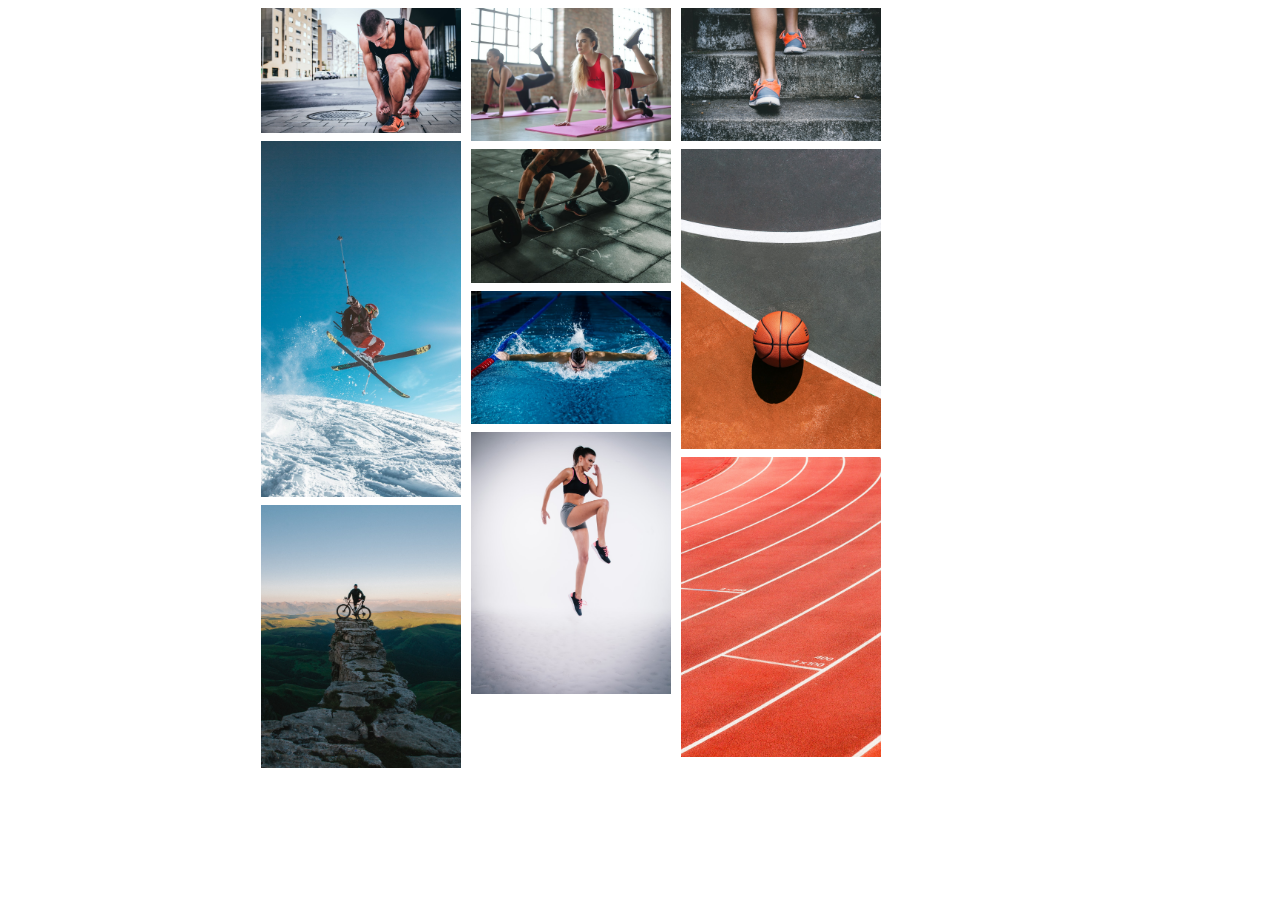
<file: ex01/src/index.html>
<!DOCTYPE html>
<html lang="en">
  <head>
    <meta charset="UTF-8" />
    <meta http-equiv="X-UA-Compatible" content="IE=edge" />
    <meta name="viewport" content="width=device-width, initial-scale=1.0" />
    <link rel="stylesheet" href="../styles/index.css" />
    <title>Gallery page</title>
  </head>
  <body>
    <div class="container">
      <div class="gallery">
        <div class="gallery-element">
          <img src="../images/img1.jpg" alt="Marathon" class="image" id="img1" />
          <div class="hover-div">
            <h1 id="page-title-img1">Marathon</h1>
          </div>
        </div>

        <div class="gallery-element">
          <img src="../images/img2.jpg" alt="Gymnastics" class="image" id="img2" />
          <div class="hover-div"><h1 id="page-title-img2">Gymnastics</h1></div>
        </div>

        <div class="gallery-element">
          <img src="../images/img3.jpg" alt="Climbing" class="image" id="img3" />
          <div class="hover-div"><h1 id="page-title-img3">Climbing</h1></div>
        </div>

        <div class="gallery-element">
          <img src="../images/img4.jpg" alt="Skiing" class="image" id="img4" />
          <div class="hover-div"><h1 id="page-title-img4">Skiing</h1></div>
        </div>

        <div class="gallery-element">
          <img src="../images/img5.jpg" alt="Weight Lifting" class="image" id="img5" />
          <div class="hover-div"><h1 id="page-title-img5">Weight Lifting</h1></div>
        </div>

        <div class="gallery-element">
          <img src="../images/img6.jpg" alt="Marathon" class="image" id="img6" />
          <div class="hover-div"><h1 id="page-title-img6">Basketball</h1></div>
        </div>

        <div class="gallery-element">
          <img src="../images/img7.jpg" alt="Swimming" class="image" id="img7" />
          <div class="hover-div"><h1 id="page-title-img7">Swimming</h1></div>
        </div>

        <div class="gallery-element">
          <img src="../images/img8.jpg" alt="Jogging" class="image" id="img8" />
          <div class="hover-div"><h1 id="page-title-img8">Jogging</h1></div>
        </div>

        <div class="gallery-element">
          <img src="../images/img9.jpg" alt="Running" class="image" id="img9" />
          <div class="hover-div"><h1 id="page-title-img9">Running</h1></div>
        </div>

        <div class="gallery-element">
          <img src="../images/img10.jpg" alt="Marathon" class="image" id="img1" />
          <div class="hover-div"><h1 id="page-title-img10">Cycling</h1></div>
        </div>
      </div>
    </div>

    <!-- Modals -->
    <div id="myModal-img1" class="modal">
      <!-- Modal content -->
      <div class="modal-content">
        <span class="close" id="close1">&times;</span>
        <iframe src="image01.html" style="border: none"></iframe>
      </div>
    </div>

    <div id="myModal-img2" class="modal">
      <!-- Modal content -->
      <div class="modal-content">
        <span class="close" id="close2">&times;</span>
        <iframe src="image02.html" style="border: none"></iframe>
      </div>
    </div>

    <div id="myModal-img3" class="modal">
      <!-- Modal content -->
      <div class="modal-content">
        <span class="close" id="close3">&times;</span>
        <iframe src="image03.html" style="border: none"></iframe>
      </div>
    </div>

    <div id="myModal-img4" class="modal">
      <!-- Modal content -->
      <div class="modal-content">
        <span class="close" id="close4">&times;</span>
        <iframe src="image04.html" style="border: none"></iframe>
      </div>
    </div>

    <div id="myModal-img5" class="modal">
      <!-- Modal content -->
      <div class="modal-content">
        <span class="close" id="close5">&times;</span>

        <iframe src="image05.html" style="border: none"></iframe>
      </div>
    </div>

    <div id="myModal-img6" class="modal">
      <!-- Modal content -->
      <div class="modal-content">
        <span class="close" id="close6">&times;</span>
        <iframe src="image06.html" style="border: none"></iframe>
      </div>
    </div>

    <div id="myModal-img7" class="modal">
      <!-- Modal content -->
      <div class="modal-content">
        <span class="close" id="close7">&times;</span>

        <iframe src="image07.html" style="border: none"></iframe>
      </div>
    </div>

    <div id="myModal-img8" class="modal">
      <!-- Modal content -->
      <div class="modal-content">
        <span class="close" id="close8">&times;</span>

        <iframe src="image08.html" style="border: none"></iframe>
      </div>
    </div>

    <div id="myModal-img9" class="modal">
      <!-- Modal content -->
      <div class="modal-content">
        <span class="close" id="close9">&times;</span>
        <iframe src="image09.html" style="border: none"></iframe>
      </div>
    </div>

    <div id="myModal-img10" class="modal">
      <!-- Modal content -->
      <div class="modal-content">
        <span class="close" id="close10">&times;</span>

        <iframe src="image10.html" style="border: none"></iframe>
      </div>
    </div>

    <!-- Javascript -->
    <script src="../scripts/index.js"></script>
    <script src="../scripts/masonry.min.js"></script>
  </body>
</html>
</file>
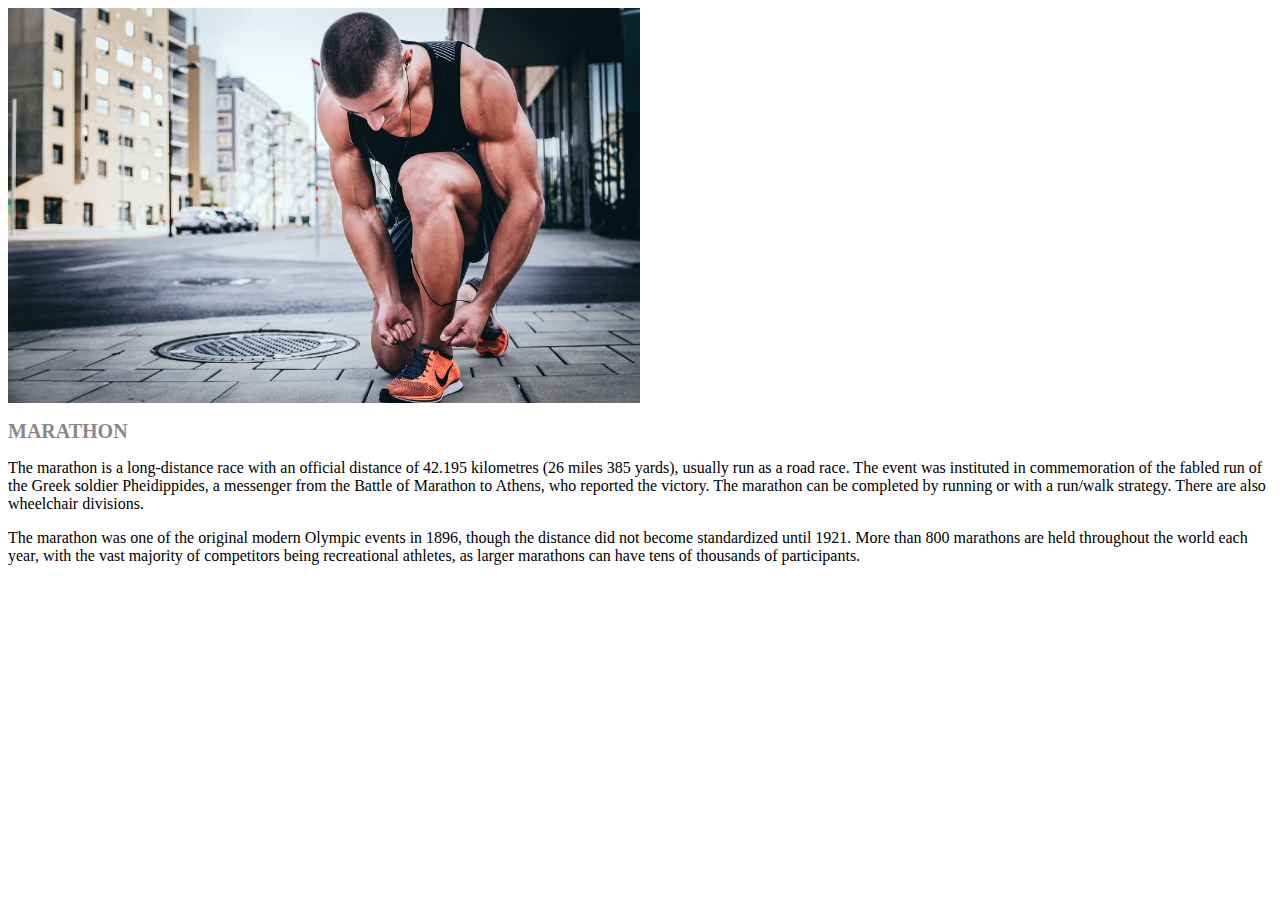
<file: ex01/src/image01.html>
<!DOCTYPE html>
<html lang="en">
  <head>
    <meta charset="UTF-8" />
    <meta http-equiv="X-UA-Compatible" content="IE=edge" />
    <meta name="viewport" content="width=device-width, initial-scale=1.0" />
    <link rel="stylesheet" href="../styles/index.css" />
    <title>Marathon</title>
  </head>
  <body>
    <div class="modal-container">
      <img src="../images/img1.jpg" alt="Marathon" class="modal-img" />
      <h1 class="modal-h1">Marathon</h1>
      <p class="modal-p">
        The marathon is a long-distance race with an official distance of 42.195 kilometres
        (26 miles 385 yards), usually run as a road race. The event was instituted in
        commemoration of the fabled run of the Greek soldier Pheidippides, a messenger from
        the Battle of Marathon to Athens, who reported the victory. The marathon can be
        completed by running or with a run/walk strategy. There are also wheelchair
        divisions.
      </p>
      <p class="modal-p">
        The marathon was one of the original modern Olympic events in 1896, though the
        distance did not become standardized until 1921. More than 800 marathons are held
        throughout the world each year, with the vast majority of competitors being
        recreational athletes, as larger marathons can have tens of thousands of
        participants.
      </p>
    </div>
  </body>
</html>
</file>
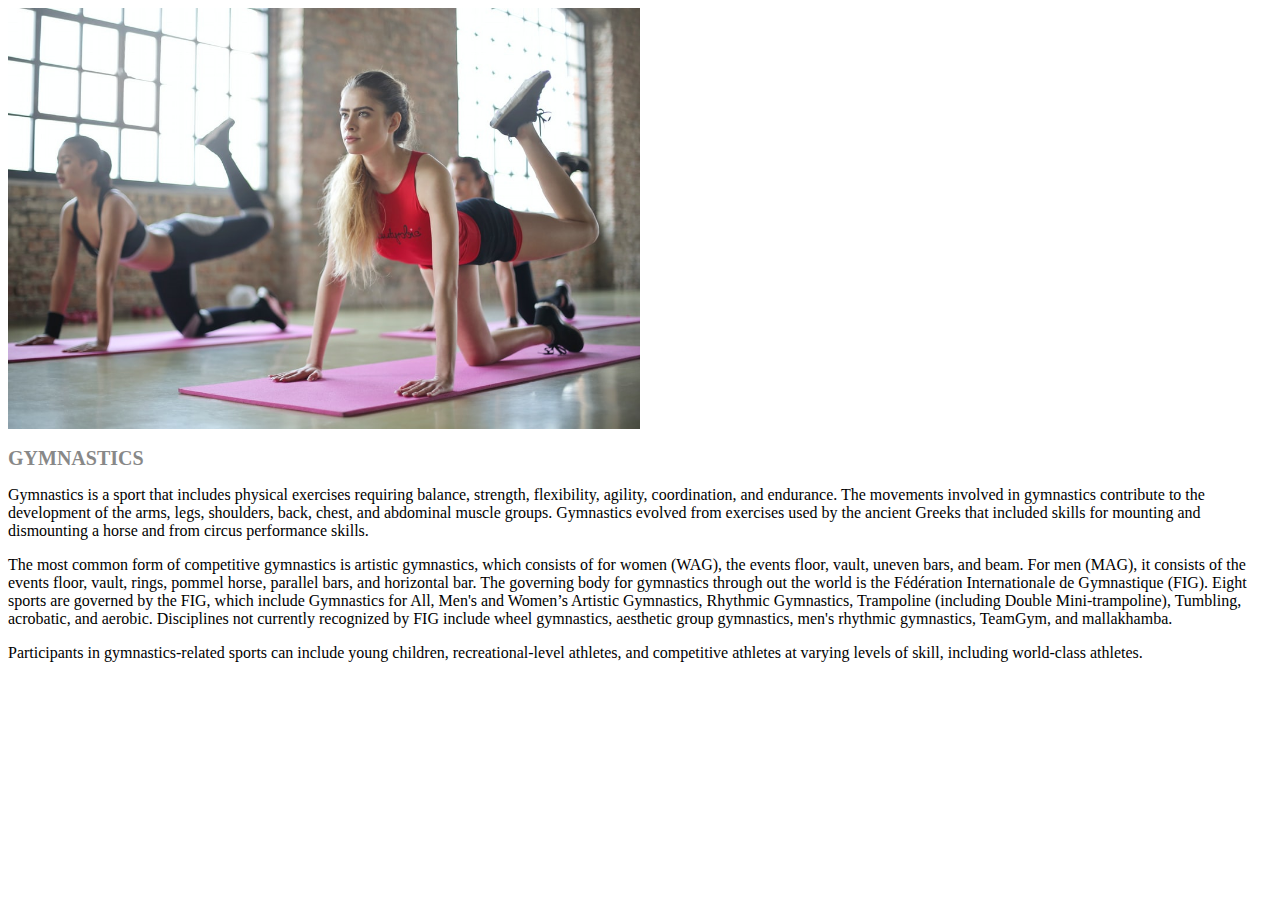
<file: ex01/src/image02.html>
<!DOCTYPE html>
<html lang="en">
  <head>
    <meta charset="UTF-8" />
    <meta http-equiv="X-UA-Compatible" content="IE=edge" />
    <meta name="viewport" content="width=device-width, initial-scale=1.0" />
    <link rel="stylesheet" href="../styles/index.css" />
    <title>Marathon</title>
  </head>
  <body>
    <div class="modal-container">
      <img src="../images/img2.jpg" alt="Gymnastics" class="modal-img" />
      <h1 class="modal-h1">Gymnastics</h1>
      <p class="modal-p">
        Gymnastics is a sport that includes physical exercises requiring balance, strength,
        flexibility, agility, coordination, and endurance. The movements involved in
        gymnastics contribute to the development of the arms, legs, shoulders, back, chest,
        and abdominal muscle groups. Gymnastics evolved from exercises used by the ancient
        Greeks that included skills for mounting and dismounting a horse and from circus
        performance skills.
      </p>
      <p class="modal-p">
        The most common form of competitive gymnastics is artistic gymnastics, which
        consists of for women (WAG), the events floor, vault, uneven bars, and beam. For men
        (MAG), it consists of the events floor, vault, rings, pommel horse, parallel bars,
        and horizontal bar. The governing body for gymnastics through out the world is the
        Fédération Internationale de Gymnastique (FIG). Eight sports are governed by the
        FIG, which include Gymnastics for All, Men's and Women’s Artistic Gymnastics,
        Rhythmic Gymnastics, Trampoline (including Double Mini-trampoline), Tumbling,
        acrobatic, and aerobic. Disciplines not currently recognized by FIG include wheel
        gymnastics, aesthetic group gymnastics, men's rhythmic gymnastics, TeamGym, and
        mallakhamba.
      </p>
      <p class="modal-p">
        Participants in gymnastics-related sports can include young children,
        recreational-level athletes, and competitive athletes at varying levels of skill,
        including world-class athletes.
      </p>
    </div>
  </body>
</html>
</file>
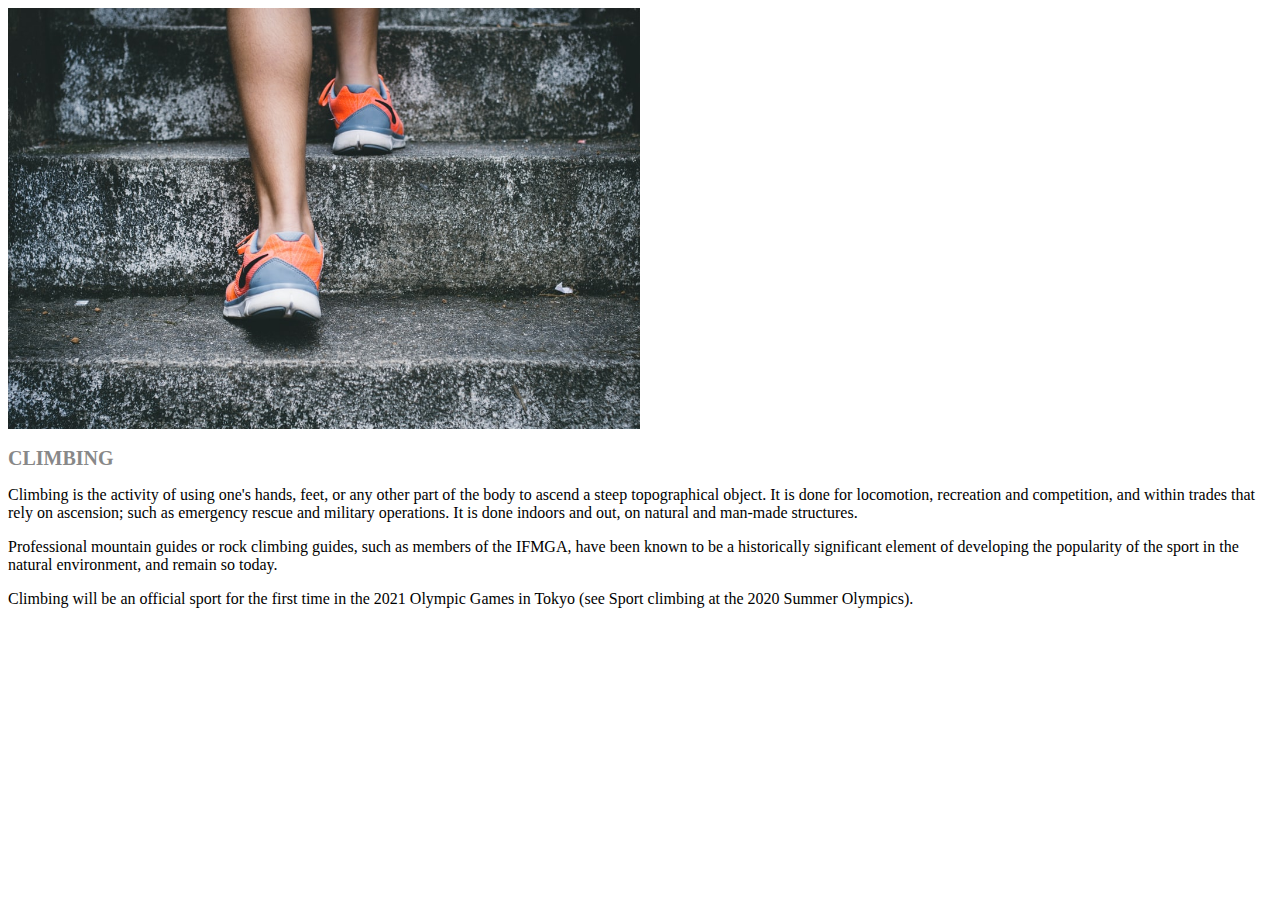
<file: ex01/src/image03.html>
<!DOCTYPE html>
<html lang="en">
  <head>
    <meta charset="UTF-8" />
    <meta http-equiv="X-UA-Compatible" content="IE=edge" />
    <meta name="viewport" content="width=device-width, initial-scale=1.0" />
    <link rel="stylesheet" href="../styles/index.css" />
    <title>Marathon</title>
  </head>
  <body>
    <div class="modal-container">
      <img src="../images/img3.jpg" alt="Climbing" class="modal-img" />
      <h1 class="modal-h1">Climbing</h1>
      <p class="modal-p">
        Climbing is the activity of using one's hands, feet, or any other part of the body
        to ascend a steep topographical object. It is done for locomotion, recreation and
        competition, and within trades that rely on ascension; such as emergency rescue and
        military operations. It is done indoors and out, on natural and man-made structures.
      </p>
      <p class="modal-p">
        Professional mountain guides or rock climbing guides, such as members of the IFMGA,
        have been known to be a historically significant element of developing the
        popularity of the sport in the natural environment, and remain so today.
      </p>
      <p class="modal-p">
        Climbing will be an official sport for the first time in the 2021 Olympic Games in
        Tokyo (see Sport climbing at the 2020 Summer Olympics).
      </p>
    </div>
  </body>
</html>
</file>
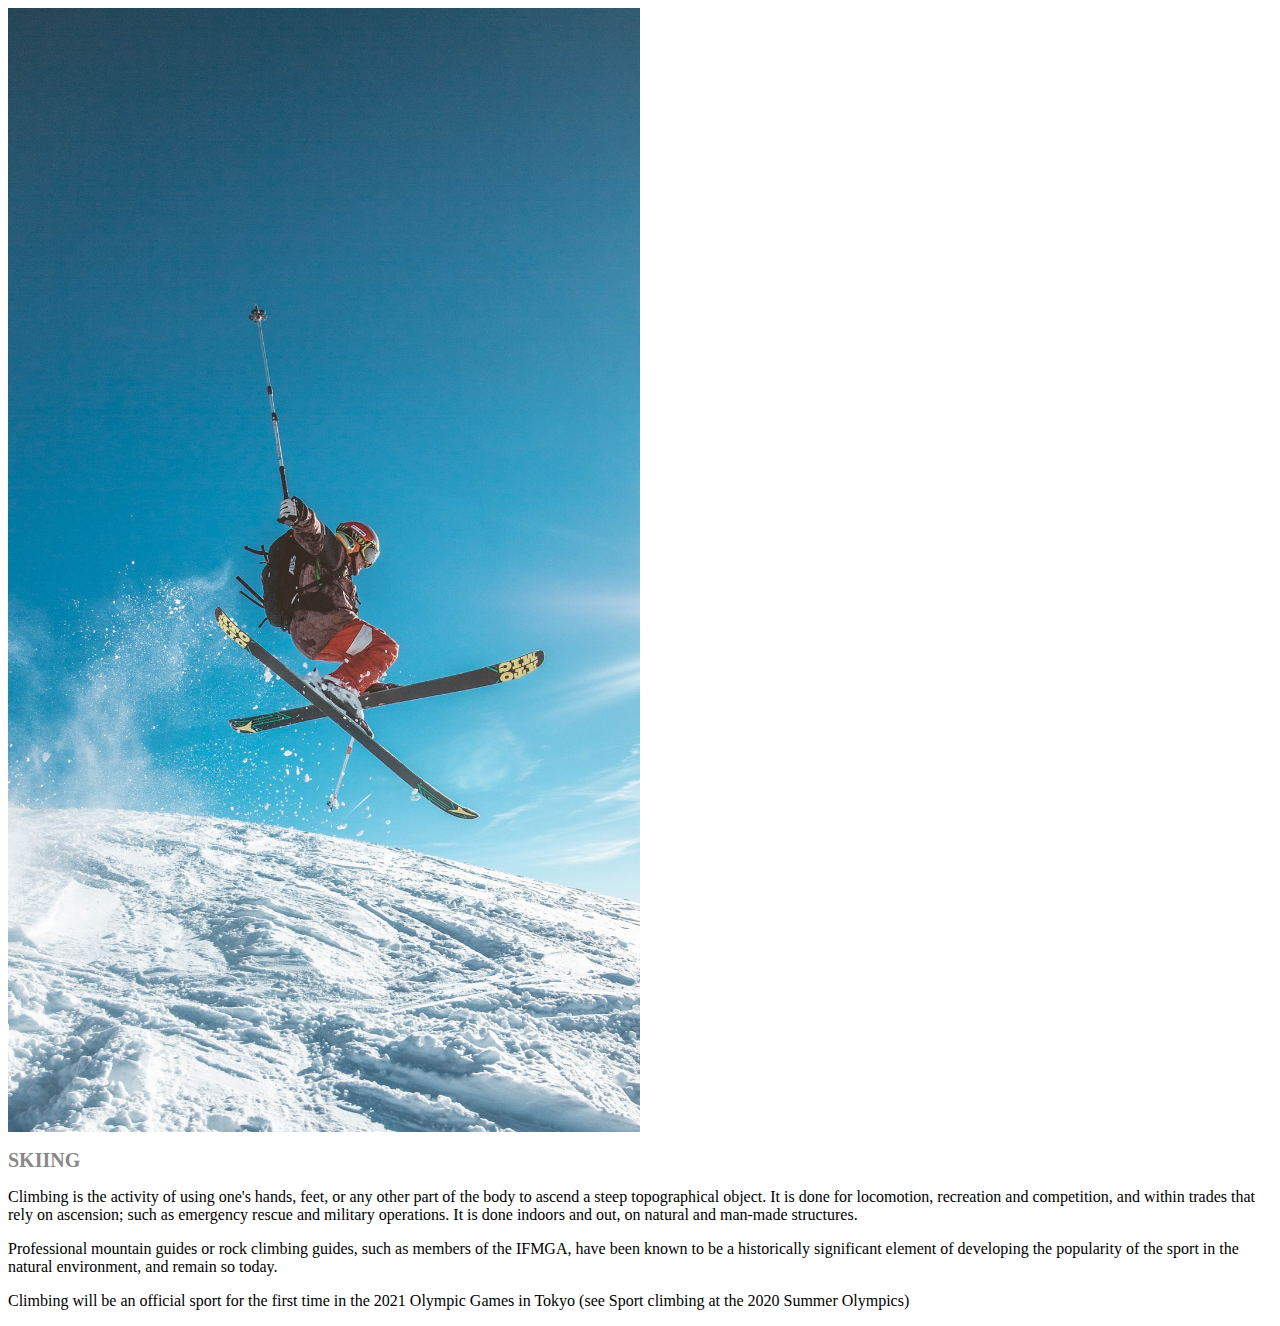
<file: ex01/src/image04.html>
<!DOCTYPE html>
<html lang="en">
  <head>
    <meta charset="UTF-8" />
    <meta http-equiv="X-UA-Compatible" content="IE=edge" />
    <meta name="viewport" content="width=device-width, initial-scale=1.0" />
    <link rel="stylesheet" href="../styles/index.css" />
    <title>Marathon</title>
  </head>
  <body>
    <div class="modal-container">
      <img src="../images/img4.jpg" alt="Skiing" class="modal-img" />
      <h1 class="modal-h1">Skiing</h1>
      <p class="modal-p">
        Climbing is the activity of using one's hands, feet, or any other part of the body
        to ascend a steep topographical object. It is done for locomotion, recreation and
        competition, and within trades that rely on ascension; such as emergency rescue and
        military operations. It is done indoors and out, on natural and man-made structures.
      </p>
      <p class="modal-p">
        Professional mountain guides or rock climbing guides, such as members of the IFMGA,
        have been known to be a historically significant element of developing the
        popularity of the sport in the natural environment, and remain so today.
      </p>
      <p class="modal-p">
        Climbing will be an official sport for the first time in the 2021 Olympic Games in
        Tokyo (see Sport climbing at the 2020 Summer Olympics)
      </p>
    </div>
  </body>
</html>
</file>
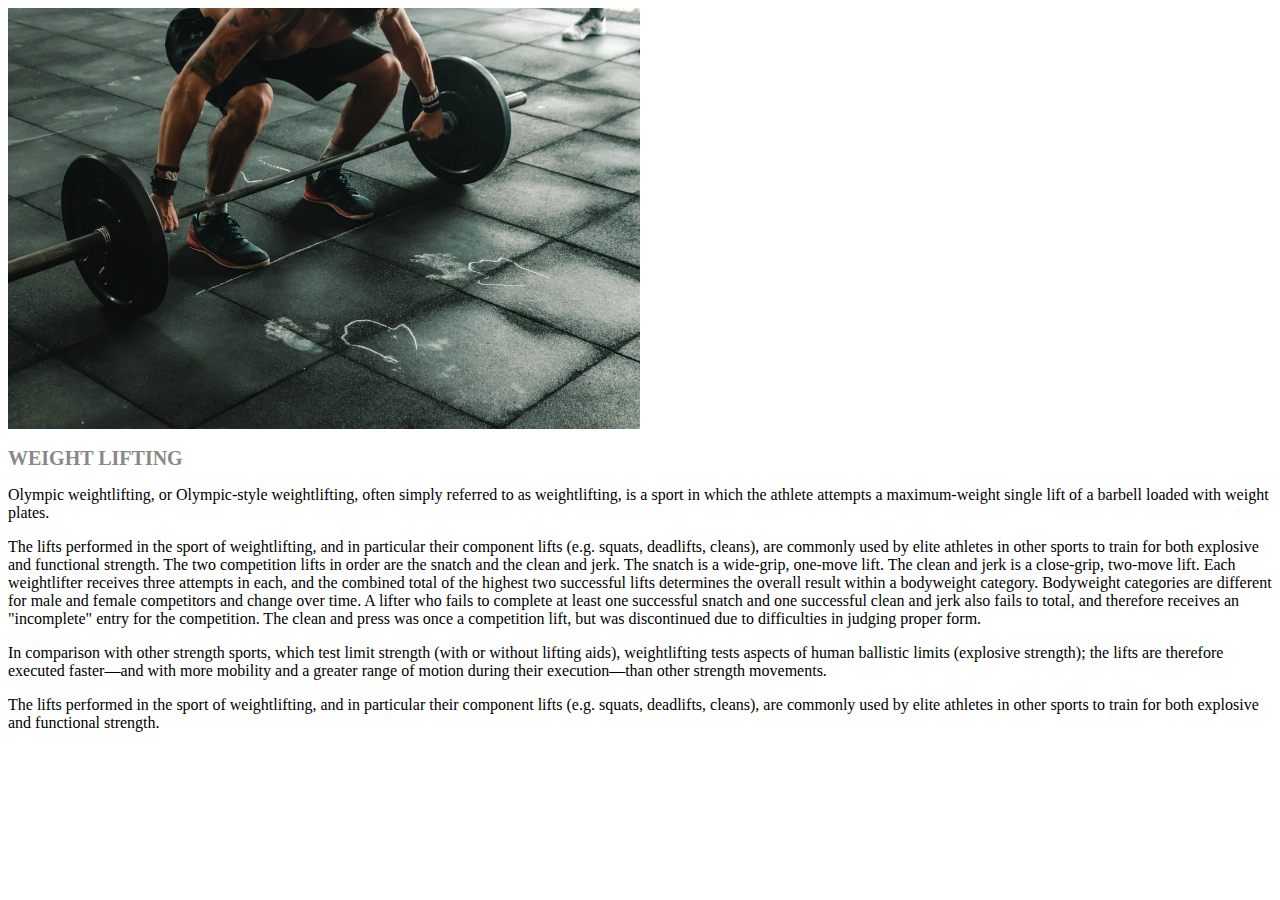
<file: ex01/src/image05.html>
<!DOCTYPE html>
<html lang="en">
  <head>
    <meta charset="UTF-8" />
    <meta http-equiv="X-UA-Compatible" content="IE=edge" />
    <meta name="viewport" content="width=device-width, initial-scale=1.0" />
    <link rel="stylesheet" href="../styles/index.css" />
    <title>Marathon</title>
  </head>
  <body>
    <div class="modal-container">
      <img src="../images/img5.jpg" alt="Weight Lifting" class="modal-img" />
      <h1 class="modal-h1">Weight Lifting</h1>
      <p class="modal-p">
        Olympic weightlifting, or Olympic-style weightlifting, often simply referred to as
        weightlifting, is a sport in which the athlete attempts a maximum-weight single lift
        of a barbell loaded with weight plates.
      </p>
      The lifts performed in the sport of weightlifting, and in particular their component lifts (e.g. squats, deadlifts, cleans), are commonly used by elite athletes in other sports to train for both explosive and functional strength.
        The two competition lifts in order are the snatch and the clean and jerk. The snatch
        is a wide-grip, one-move lift. The clean and jerk is a close-grip, two-move lift.
        Each weightlifter receives three attempts in each, and the combined total of the
        highest two successful lifts determines the overall result within a bodyweight
        category. Bodyweight categories are different for male and female competitors and
        change over time. A lifter who fails to complete at least one successful snatch and
        one successful clean and jerk also fails to total, and therefore receives an
        "incomplete" entry for the competition. The clean and press was once a competition
        lift, but was discontinued due to difficulties in judging proper form.
      </p>
      <p class="modal-p">
        In comparison with other strength sports, which test limit strength (with or without
        lifting aids), weightlifting tests aspects of human ballistic limits (explosive
        strength); the lifts are therefore executed faster—and with more mobility and a
        greater range of motion during their execution—than other strength movements.
      </p>
      <p class="modal-p">
        The lifts performed in the sport of weightlifting, and in particular their component
        lifts (e.g. squats, deadlifts, cleans), are commonly used by elite athletes in other
        sports to train for both explosive and functional strength.
      </p>
    </div>
  </body>
</html>
</file>
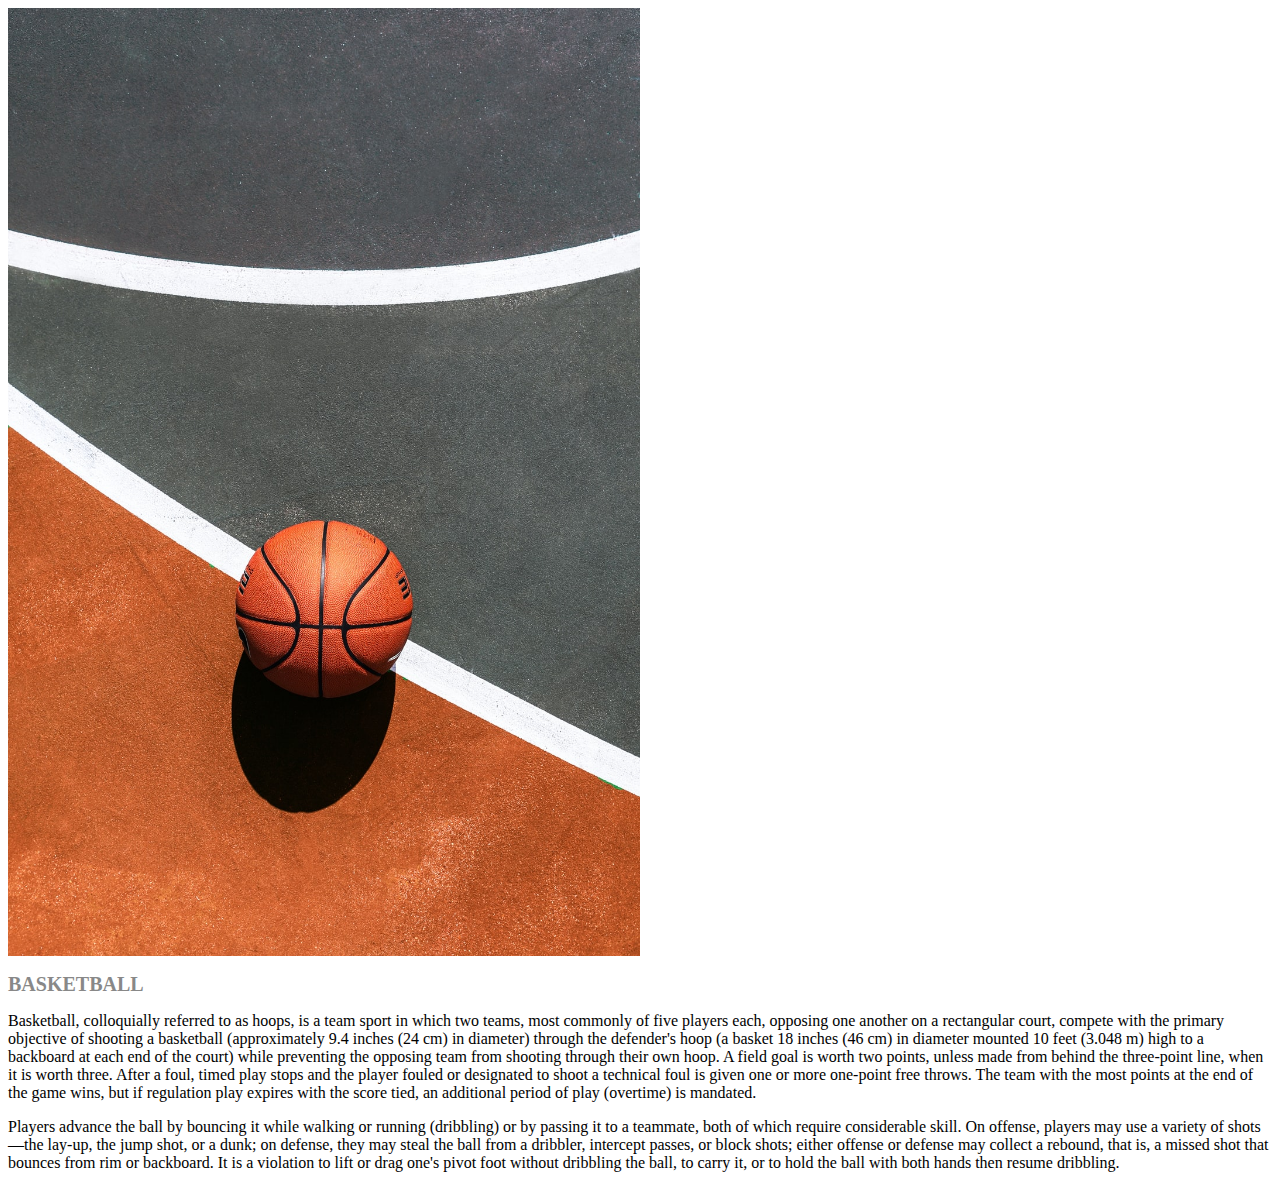
<file: ex01/src/image06.html>
<!DOCTYPE html>
<html lang="en">
  <head>
    <meta charset="UTF-8" />
    <meta http-equiv="X-UA-Compatible" content="IE=edge" />
    <meta name="viewport" content="width=device-width, initial-scale=1.0" />
    <link rel="stylesheet" href="../styles/index.css" />
    <title>Marathon</title>
  </head>
  <body>
    <div class="modal-container">
      <img src="../images/img6.jpg" alt="Basketball" class="modal-img" />
      <h1 class="modal-h1">Basketball</h1>
      <p class="modal-p">
        Basketball, colloquially referred to as hoops, is a team sport in which two teams,
        most commonly of five players each, opposing one another on a rectangular court,
        compete with the primary objective of shooting a basketball (approximately 9.4
        inches (24 cm) in diameter) through the defender's hoop (a basket 18 inches (46 cm)
        in diameter mounted 10 feet (3.048 m) high to a backboard at each end of the court)
        while preventing the opposing team from shooting through their own hoop. A field
        goal is worth two points, unless made from behind the three-point line, when it is
        worth three. After a foul, timed play stops and the player fouled or designated to
        shoot a technical foul is given one or more one-point free throws. The team with the
        most points at the end of the game wins, but if regulation play expires with the
        score tied, an additional period of play (overtime) is mandated.
      </p>
      <p class="modal-p">
        Players advance the ball by bouncing it while walking or running (dribbling) or by
        passing it to a teammate, both of which require considerable skill. On offense,
        players may use a variety of shots—the lay-up, the jump shot, or a dunk; on defense,
        they may steal the ball from a dribbler, intercept passes, or block shots; either
        offense or defense may collect a rebound, that is, a missed shot that bounces from
        rim or backboard. It is a violation to lift or drag one's pivot foot without
        dribbling the ball, to carry it, or to hold the ball with both hands then resume
        dribbling.
      </p>
    </div>
  </body>
</html>
</file>
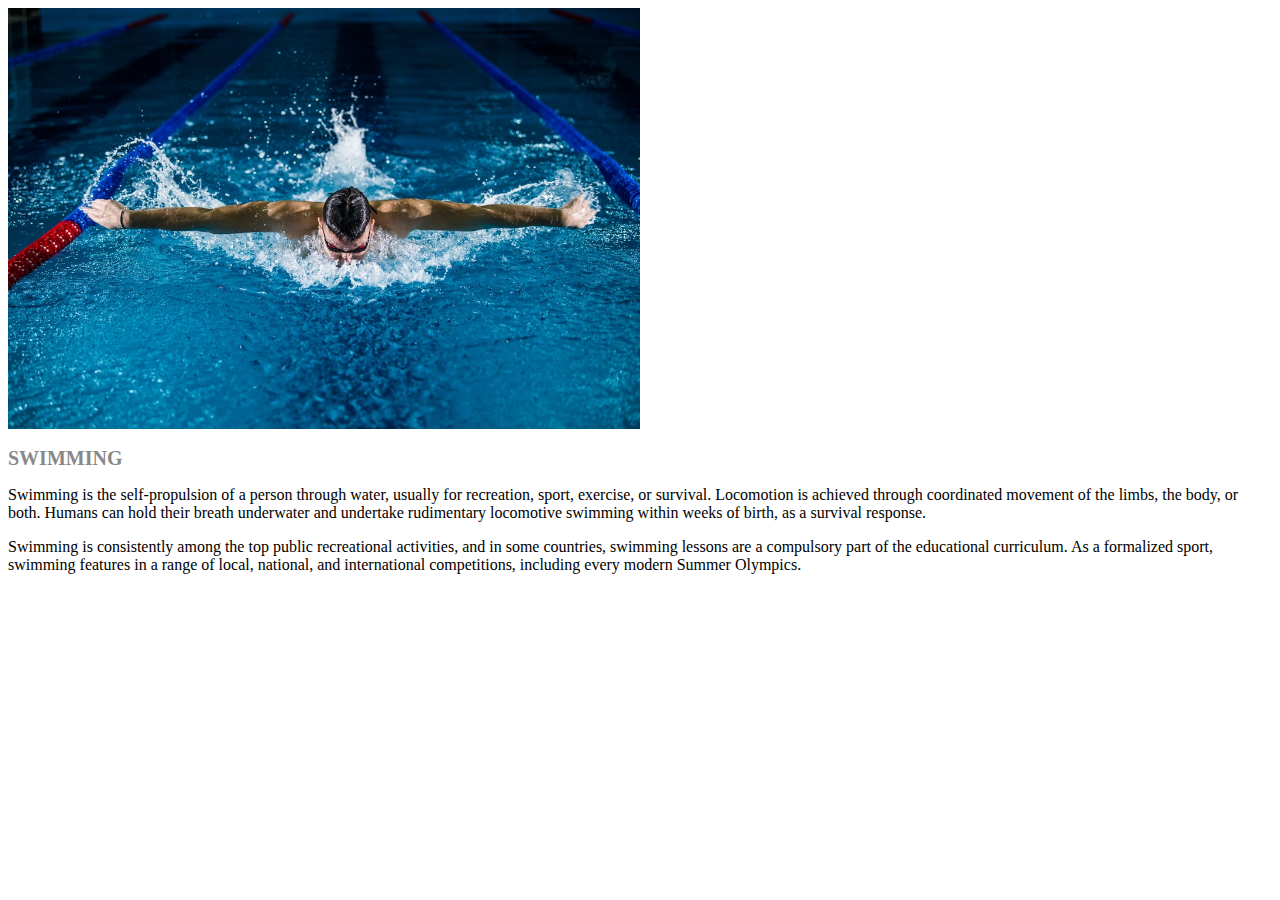
<file: ex01/src/image07.html>
<!DOCTYPE html>
<html lang="en">
  <head>
    <meta charset="UTF-8" />
    <meta http-equiv="X-UA-Compatible" content="IE=edge" />
    <meta name="viewport" content="width=device-width, initial-scale=1.0" />
    <link rel="stylesheet" href="../styles/index.css" />
    <title>Marathon</title>
  </head>
  <body>
    <div class="modal-container">
      <img src="../images/img7.jpg" alt="Swimming" class="modal-img" />
      <h1 class="modal-h1">Swimming</h1>
      <p class="modal-p">
        Swimming is the self-propulsion of a person through water, usually for recreation,
        sport, exercise, or survival. Locomotion is achieved through coordinated movement of
        the limbs, the body, or both. Humans can hold their breath underwater and undertake
        rudimentary locomotive swimming within weeks of birth, as a survival response.
      </p>
      <p class="modal-p">
        Swimming is consistently among the top public recreational activities, and in some
        countries, swimming lessons are a compulsory part of the educational curriculum. As
        a formalized sport, swimming features in a range of local, national, and
        international competitions, including every modern Summer Olympics.
      </p>
    </div>
  </body>
</html>
</file>
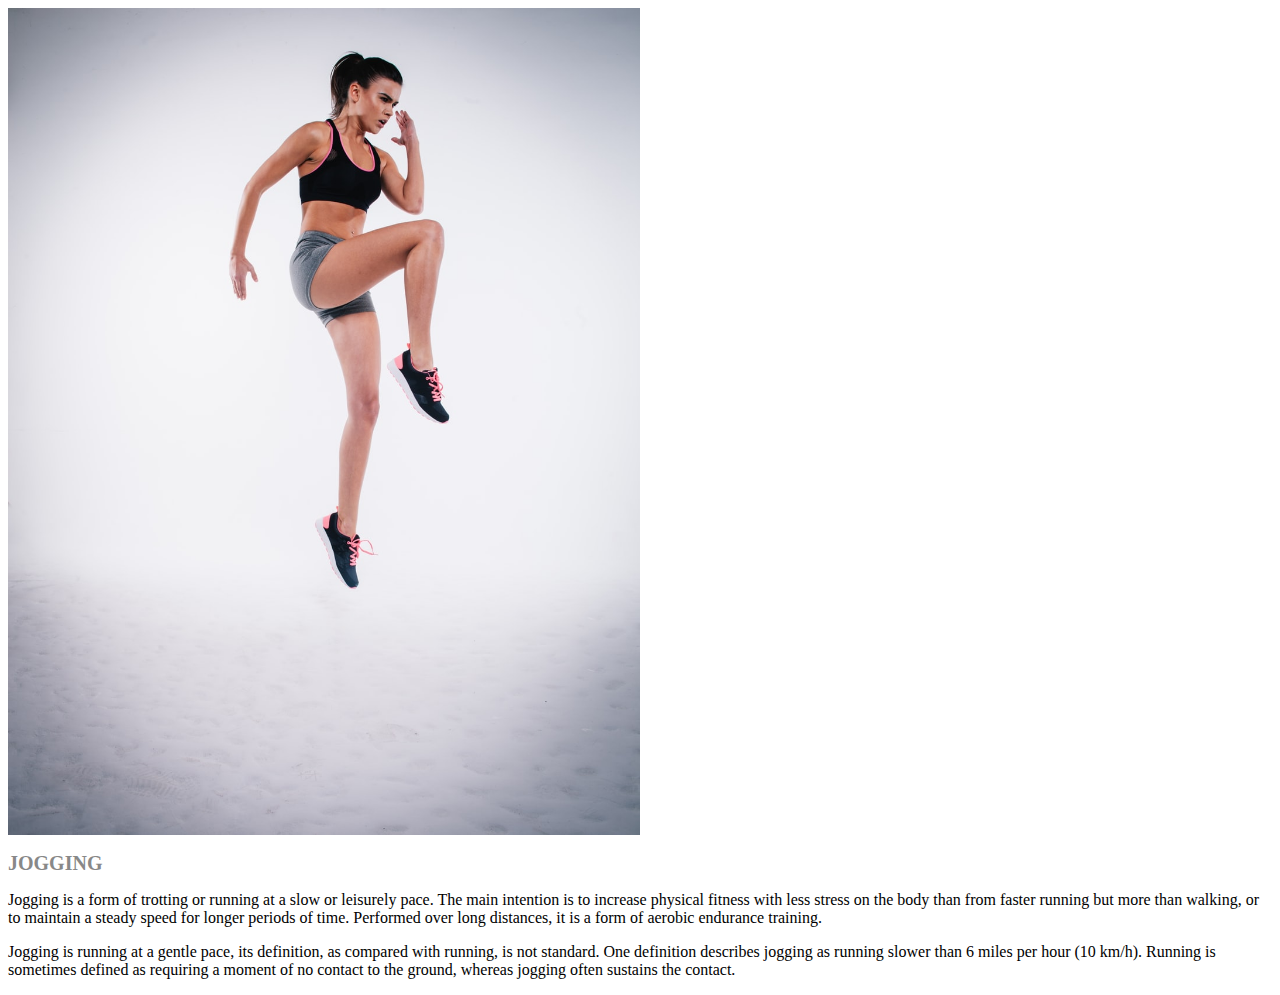
<file: ex01/src/image08.html>
<!DOCTYPE html>
<html lang="en">
  <head>
    <meta charset="UTF-8" />
    <meta http-equiv="X-UA-Compatible" content="IE=edge" />
    <meta name="viewport" content="width=device-width, initial-scale=1.0" />
    <link rel="stylesheet" href="../styles/index.css" />
    <title>Marathon</title>
  </head>
  <body>
    <div class="modal-container">
      <img src="../images/img8.jpg" alt="Jogging" class="modal-img" />
      <h1 class="modal-h1">Jogging</h1>
      <p class="modal-p">
        Jogging is a form of trotting or running at a slow or leisurely pace. The main
        intention is to increase physical fitness with less stress on the body than from
        faster running but more than walking, or to maintain a steady speed for longer
        periods of time. Performed over long distances, it is a form of aerobic endurance
        training.
      </p>
      <p class="modal-p">
        Jogging is running at a gentle pace, its definition, as compared with running, is
        not standard. One definition describes jogging as running slower than 6 miles per
        hour (10 km/h). Running is sometimes defined as requiring a moment of no contact to
        the ground, whereas jogging often sustains the contact.
      </p>
    </div>
  </body>
</html>
</file>
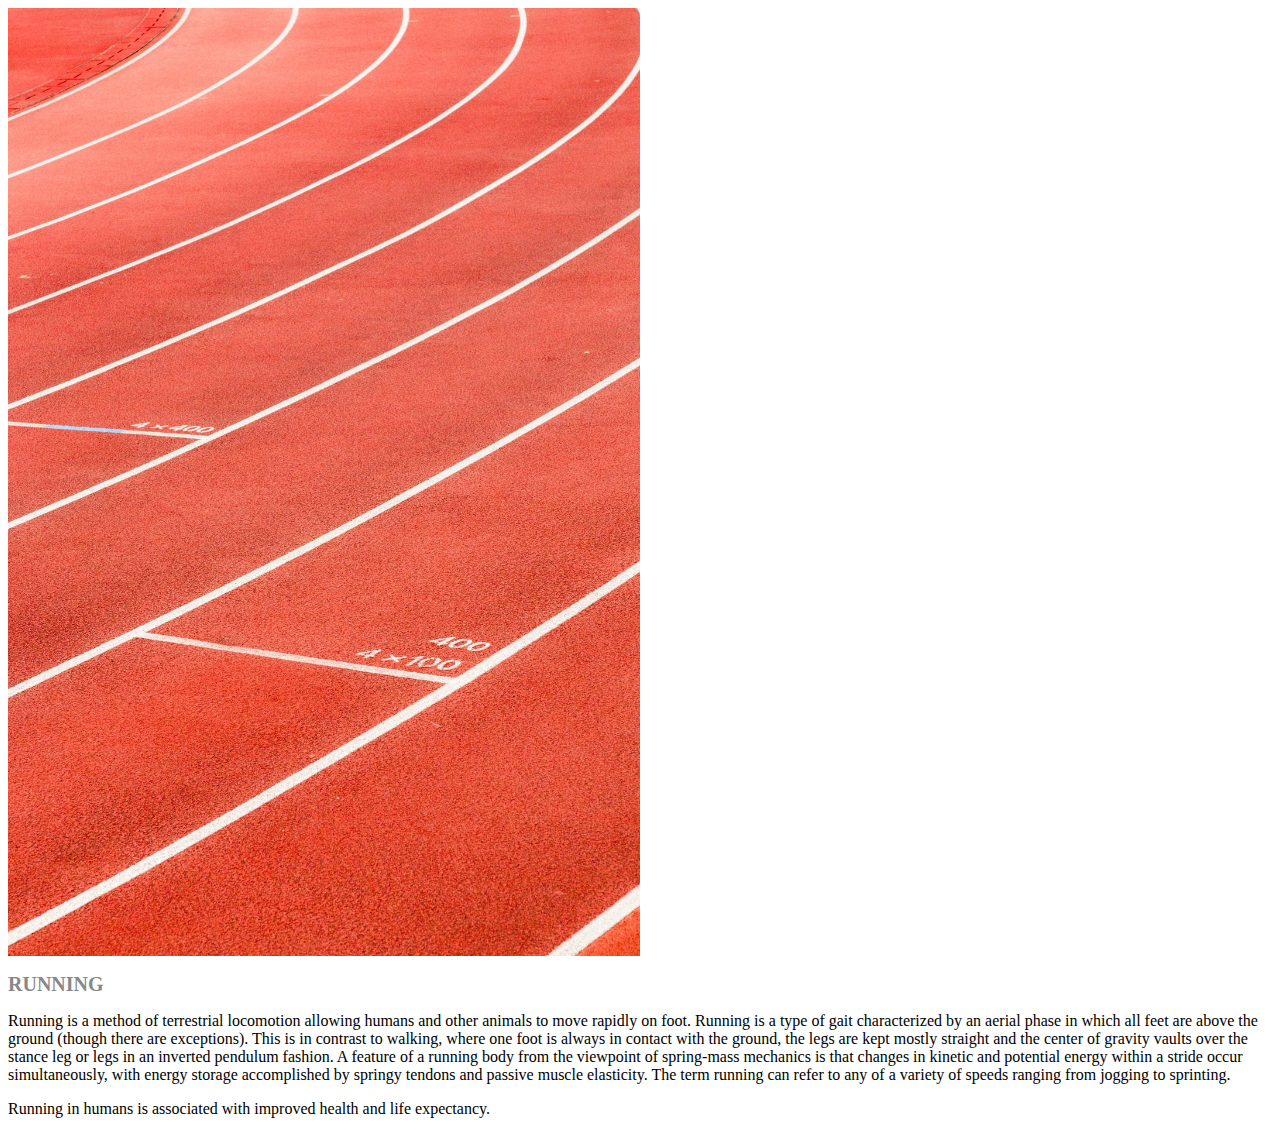
<file: ex01/src/image09.html>
<!DOCTYPE html>
<html lang="en">
  <head>
    <meta charset="UTF-8" />
    <meta http-equiv="X-UA-Compatible" content="IE=edge" />
    <meta name="viewport" content="width=device-width, initial-scale=1.0" />
    <link rel="stylesheet" href="../styles/index.css" />
    <title>Marathon</title>
  </head>
  <body>
    <div class="modal-container">
      <img src="../images/img9.jpg" alt="Running" class="modal-img" />
      <h1 class="modal-h1">Running</h1>
      <p class="modal-p">
        Running is a method of terrestrial locomotion allowing humans and other animals to
        move rapidly on foot. Running is a type of gait characterized by an aerial phase in
        which all feet are above the ground (though there are exceptions). This is in
        contrast to walking, where one foot is always in contact with the ground, the legs
        are kept mostly straight and the center of gravity vaults over the stance leg or
        legs in an inverted pendulum fashion. A feature of a running body from the viewpoint
        of spring-mass mechanics is that changes in kinetic and potential energy within a
        stride occur simultaneously, with energy storage accomplished by springy tendons and
        passive muscle elasticity. The term running can refer to any of a variety of speeds
        ranging from jogging to sprinting.
      </p>
      <p class="modal-p">
        Running in humans is associated with improved health and life expectancy.
      </p>
    </div>
  </body>
</html>
</file>
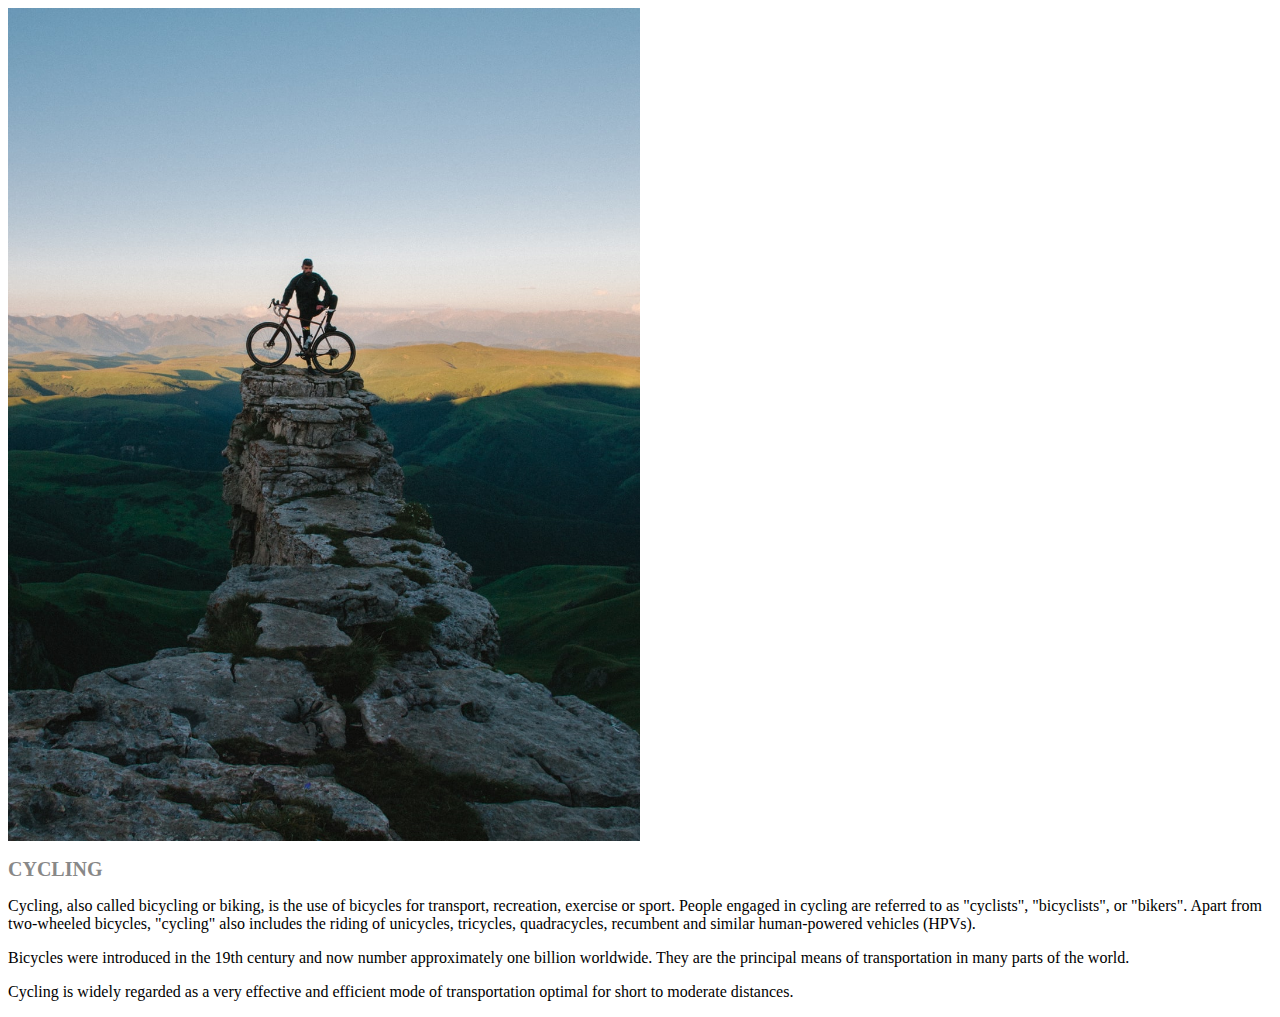
<file: ex01/src/image10.html>
<!DOCTYPE html>
<html lang="en">
  <head>
    <meta charset="UTF-8" />
    <meta http-equiv="X-UA-Compatible" content="IE=edge" />
    <meta name="viewport" content="width=device-width, initial-scale=1.0" />
    <link rel="stylesheet" href="../styles/index.css" />
    <title>Marathon</title>
  </head>
  <body>
    <div class="modal-container">
      <img src="../images/img10.jpg" alt="Cycling" class="modal-img" />
      <h1 class="modal-h1">Cycling</h1>
      <p class="modal-p">
        Cycling, also called bicycling or biking, is the use of bicycles for transport,
        recreation, exercise or sport. People engaged in cycling are referred to as
        "cyclists", "bicyclists", or "bikers". Apart from two-wheeled bicycles, "cycling"
        also includes the riding of unicycles, tricycles, quadracycles, recumbent and
        similar human-powered vehicles (HPVs).
      </p>
      <p class="modal-p">
        Bicycles were introduced in the 19th century and now number approximately one
        billion worldwide. They are the principal means of transportation in many parts of
        the world.
      </p>
      <p class="modal-p">
        Cycling is widely regarded as a very effective and efficient mode of transportation
        optimal for short to moderate distances.
      </p>
    </div>
  </body>
</html>
</file>
<file: ex01/styles/index.css>
.container {
  margin: 0 auto;
  width: 60%;
  text-align: center;
}

.gallery-element {
  position: relative;
  margin-bottom: 0.5em;
}

.gallery-element img {
  width: 200px;
  display: block;
}

.hover-div {
  position: absolute;
  top: 0;
  bottom: 0;
  left: 0;
  right: 0;
  height: 100%;
  width: 100%;
  opacity: 0;
  transition: 0.5s ease;
  background-color: rgba(0, 0, 0, 0.5);
}

/* .gallery-element:hover .image {
  filter: brightness(0.2);
} */

.gallery-element:hover .hover-div {
  opacity: 1;
}

.hover-div h1 {
  color: white;
  font-size: 20px;
  position: absolute;
  bottom: 10%;
  left: 50%;
  transform: translate(-50%, -50%);
  text-align: center;
}

.hover-div h1:hover {
  cursor: pointer;
}

/* The Modal (background) */
.modal {
  display: none; /* Hidden by default */
  position: fixed; /* Stay in place */
  z-index: 1; /* Sit on top */
  padding-top: 100px; /* Location of the box */
  left: 0;
  top: 0;
  width: 100%; /* Full width */
  height: 100%; /* Full height */
  overflow: auto; /* Enable scroll if needed */
  background-color: rgb(0, 0, 0); /* Fallback color */
  background-color: rgba(0, 0, 0, 0.4); /* Black w/ opacity */
}

/* Modal Content */
.modal-content {
  background-color: #fefefe;
  margin: auto;
  padding: 20px;
  border: 1px solid #888;
  width: 80%;
}

/* The Close Button */
.close {
  color: #aaaaaa;
  float: right;
  font-size: 28px;
  font-weight: bold;
}

.close:hover,
.close:focus {
  color: #000;
  text-decoration: none;
  cursor: pointer;
}

/* .modal-container {
  width: 100%;
  margin: 0 auto;
} */

.modal-img {
  width: 50%;
  object-fit: cover;
}

.modal-h1 {
  font-size: 20px;
  text-transform: uppercase;
  color: #888;
}

iframe {
  width: 100%;
  height: 500px;
}
</file>
